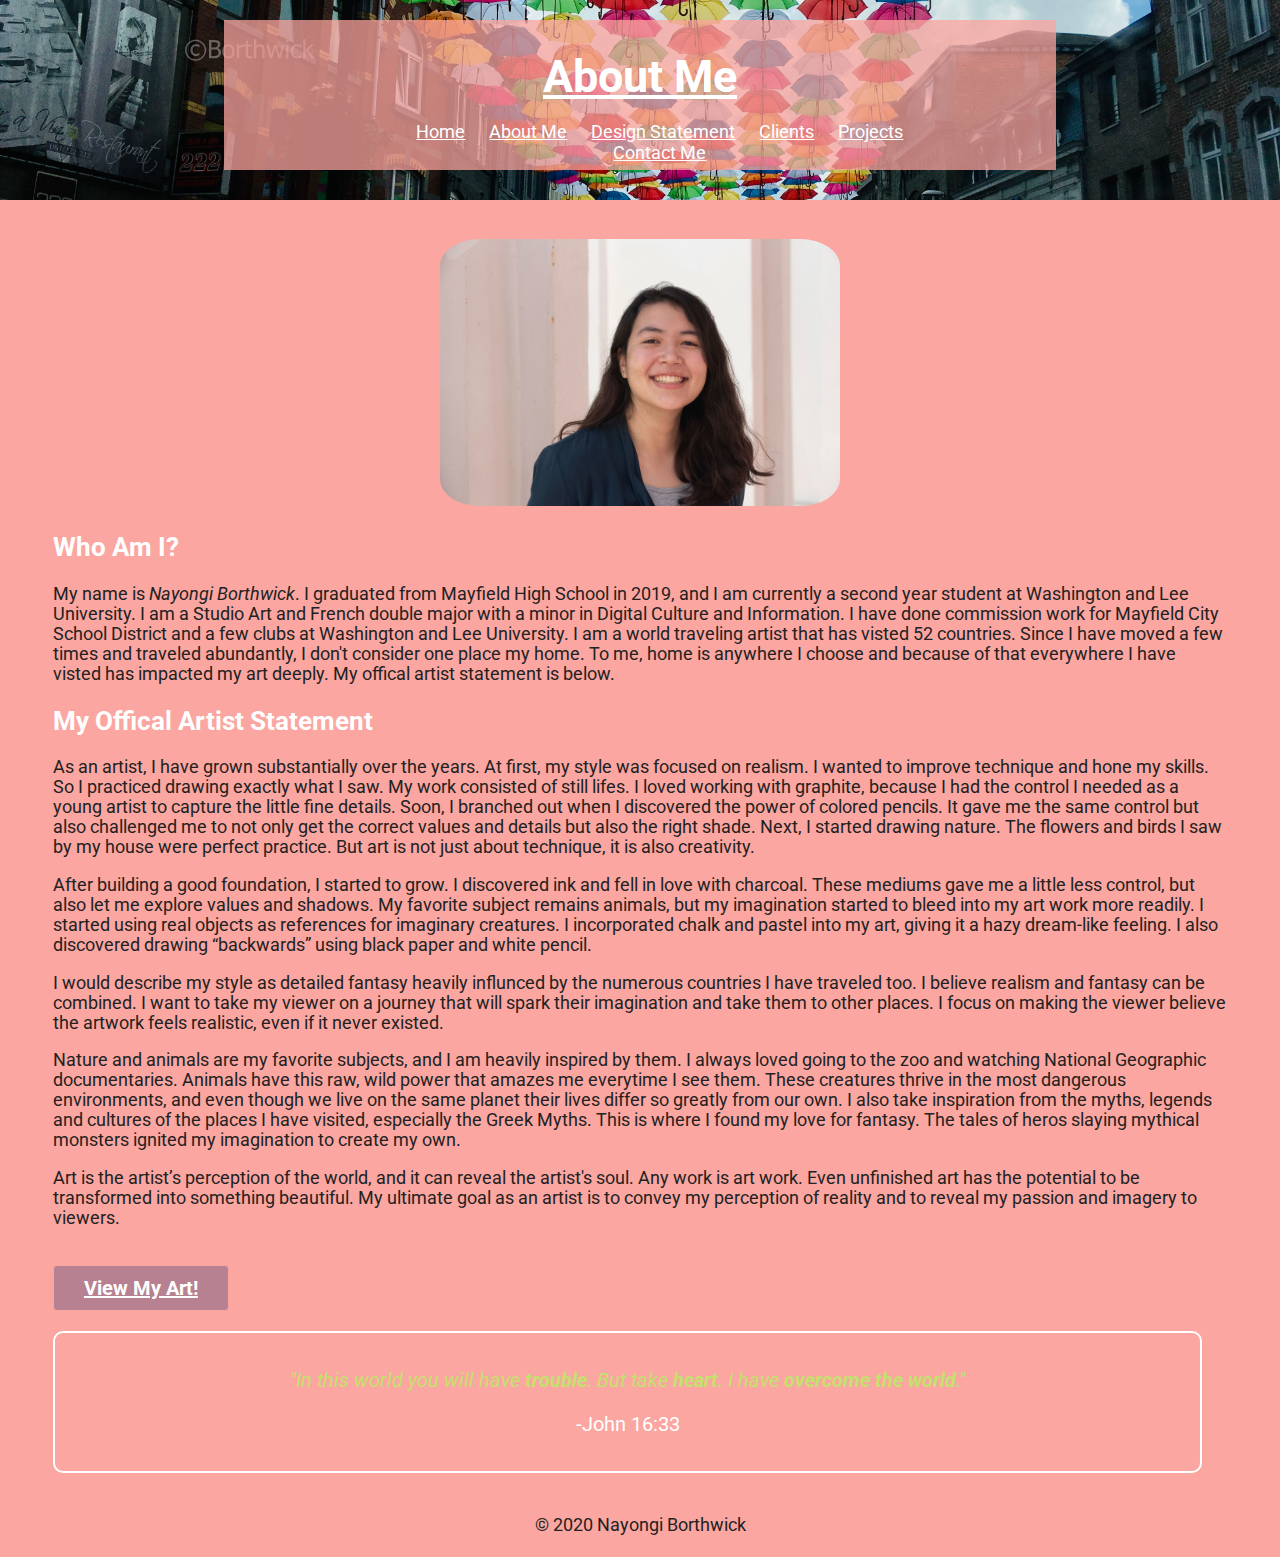
<file: about.html>
<!DOCTYPE html>
<html lang="en">
<head>
  <meta charset="UTF-8">
  <meta name="viewport" content="width=device-width, initial-scale=1.0">
  <title>About Me</title>
  <link rel="stylesheet" href="https://cdn.jsdelivr.net/npm/bootstrap@4.5.3/dist/css/bootstrap.min.css" integrity="sha384-TX8t27EcRE3e/ihU7zmQxVncDAy5uIKz4rEkgIXeMed4M0jlfIDPvg6uqKI2xXr2" crossorigin="anonymous">
  <script src="https://code.jquery.com/jquery-3.5.1.slim.min.js" integrity="sha384-DfXdz2htPH0lsSSs5nCTpuj/zy4C+OGpamoFVy38MVBnE+IbbVYUew+OrCXaRkfj" crossorigin="anonymous"></script>
  <script src="https://cdn.jsdelivr.net/npm/popper.js@1.16.1/dist/umd/popper.min.js" integrity="sha384-9/reFTGAW83EW2RDu2S0VKaIzap3H66lZH81PoYlFhbGU+6BZp6G7niu735Sk7lN" crossorigin="anonymous"></script>
  <script src="https://stackpath.bootstrapcdn.com/bootstrap/4.5.3/js/bootstrap.min.js" integrity="sha384-w1Q4orYjBQndcko6MimVbzY0tgp4pWB4lZ7lr30WKz0vr/aWKhXdBNmNb5D92v7s" crossorigin="anonymous"></script>
  <link href="style.css" rel="stylesheet" type= "text/css">
  <link href="https://fonts.googleapis.com/css?family=Raleway:400,700|Roboto:400,700&display=swap" rel="stylesheet">
</head>
<body>
  <header id="about-banner">
    <div class="titlebackground">
      <a href="about.html"><h1>About Me</h1></a>
      <nav class="navigation"> 
        <ul>
          <li><a href="index.html">Home</a></li>
          <li><a href="about.html">About Me</a></li>
          <li><a href="design.html">Design Statement</a> </li>
          <li><a href="client.html">Clients</a> </li>
          <li><a  href="projects.html">Projects</a></li>
          <li><a href="contact.html">Contact Me</a></li>
        </ul>
      </nav>
    </div>
  </header>

  <main class="container position">
    <div class="row">
      <div class="col-12 col-md-12">
        <section>
          <div><center><img  id="photo-me" src="professional headshot.jpg" alt="A photo of Nayongi Borthwick"></center></div>
          <header><h2>Who Am I?</h2></header>
          <p> My name is<em> Nayongi Borthwick</em>. I graduated from Mayfield High School in 2019, and I am currently a second year student at Washington and Lee University. I am a Studio Art and French double major with a minor in Digital Culture and Information. I have done commission work for Mayfield City School District and a few clubs at Washington and Lee University. I am a world traveling artist that has visted 52 countries. Since I have moved a few times and traveled abundantly, I don't consider one place my home. To me, home is anywhere I choose and because of that everywhere I have visted has impacted my art deeply. My offical artist statement is below.</p>
        </section>

        <section class="my-artist-statement">
          <header><h2>My Offical Artist Statement</h2></header>
          <p> 
            As an artist, I have grown substantially over the years. At first, my style was focused on realism. I wanted to improve technique and hone my skills. So I practiced drawing exactly what I saw. My work consisted of still lifes. I loved working with graphite, because I had the control I needed as a young artist to capture the little fine details. Soon, I branched out when I discovered the power of colored pencils. It gave me the same control but also challenged me to not only get the correct values and details but also the right shade. Next, I started drawing nature. The flowers and birds I saw by my house were perfect practice. But art is not just about technique, it is also creativity. 
          </p>
          <p>
            After building a good foundation, I started to grow. I discovered ink and fell in love with charcoal. These mediums gave me a little less control, but also let me explore values and shadows. My favorite subject remains animals, but my imagination started to bleed into my art work more readily. I started using real objects as references for imaginary creatures. I incorporated chalk and pastel into my art, giving it a hazy dream-like feeling. I also discovered drawing “backwards” using black paper and white pencil.
          </p>
          <p>
            I would describe my style as detailed fantasy heavily influnced by the numerous countries I have traveled too. I believe realism and fantasy can be combined. I want to take my viewer on a journey that will spark their imagination and take them to other places. I focus on making the viewer believe the artwork feels realistic, even if it  never existed. 
          </p>
          <p>
            Nature and animals are my favorite subjects, and I am heavily inspired by them. I always loved going to the zoo and watching National Geographic documentaries. Animals have this raw, wild power that amazes me everytime I see them. These creatures thrive in the most dangerous environments, and even though we live on the same planet their lives differ so greatly from our own. I also take inspiration from the myths, legends and cultures of the places I have visited, especially the Greek Myths. This is where I found my love for fantasy. The tales of heros slaying mythical monsters ignited my imagination to create my own.
          </p> 
          <p>
            Art is the artist’s perception of the world, and it can reveal the artist's soul. Any work is art work. Even unfinished art has the potential to be transformed into something beautiful. My ultimate goal as an artist is to convey my perception of reality and to reveal my passion and imagery to viewers. 
          </p>
          <br>
          <footer><button type="button" class="button button-alt"> <a href="projects.html">View My Art!</a></button></footer>
          <br>
        </section>

        <section class="quote">
          <p> <i>"In this world you will have <strong> trouble</strong>. But take <strong>heart</strong>. I have <strong> overcome the world</strong>."</i></p>
          <p>-John 16:33</p>
        </section>
      </div>
    </div>
  </main>

  <footer class="container sitefooter">
    <div> &copy; 2020 Nayongi Borthwick</div>
  </footer>

</body>
</html>
</file>
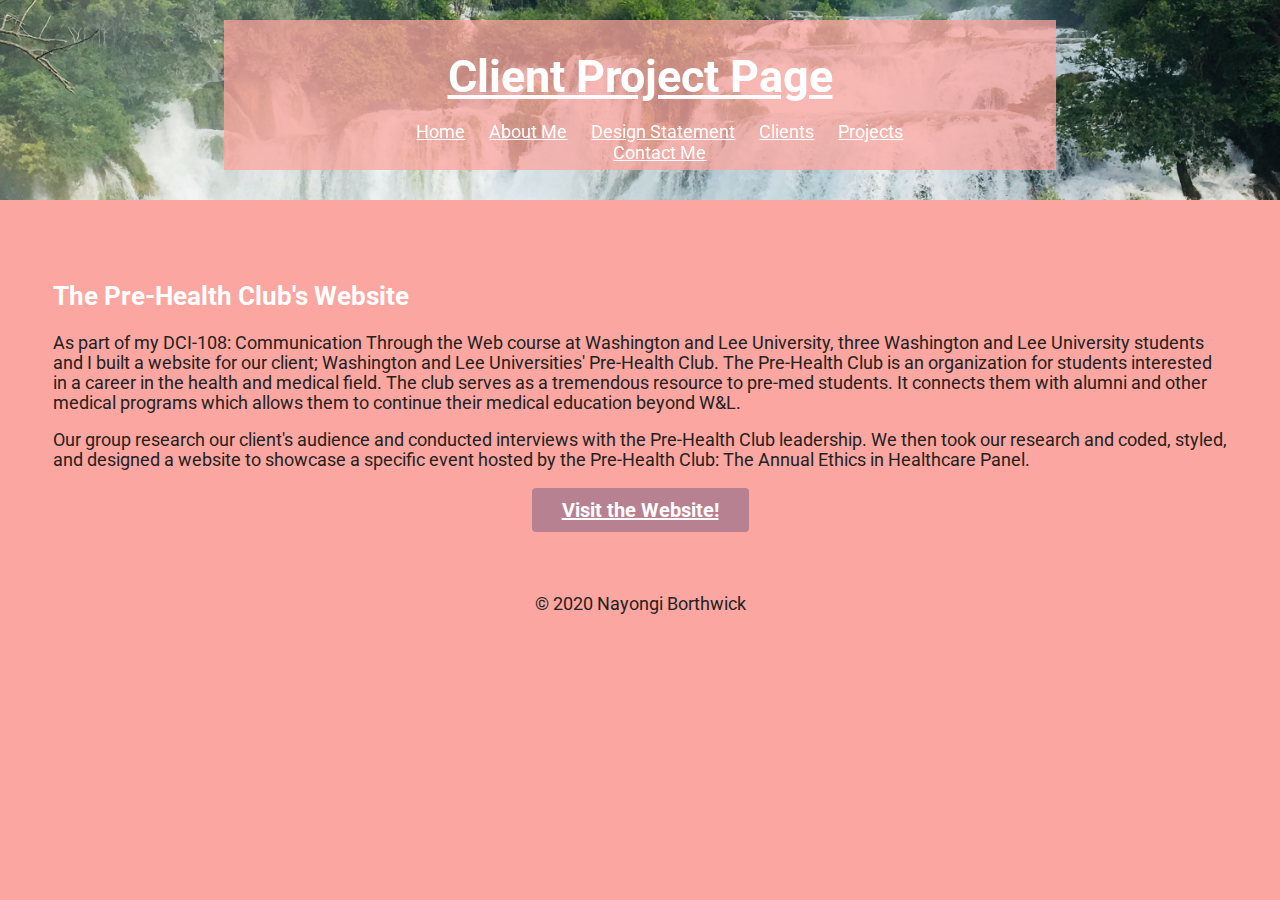
<file: client.html>
<html lang="en">
<head>
  <meta charset="UTF-8">
  <meta name="viewport" content="width=device-width, initial-scale=1.0">
  <title>Client Project</title>
  <link rel="stylesheet" href="https://cdn.jsdelivr.net/npm/bootstrap@4.5.3/dist/css/bootstrap.min.css" integrity="sha384-TX8t27EcRE3e/ihU7zmQxVncDAy5uIKz4rEkgIXeMed4M0jlfIDPvg6uqKI2xXr2" crossorigin="anonymous">
  <script src="https://code.jquery.com/jquery-3.5.1.slim.min.js" integrity="sha384-DfXdz2htPH0lsSSs5nCTpuj/zy4C+OGpamoFVy38MVBnE+IbbVYUew+OrCXaRkfj" crossorigin="anonymous"></script>
  <script src="https://cdn.jsdelivr.net/npm/popper.js@1.16.1/dist/umd/popper.min.js" integrity="sha384-9/reFTGAW83EW2RDu2S0VKaIzap3H66lZH81PoYlFhbGU+6BZp6G7niu735Sk7lN" crossorigin="anonymous"></script>
  <script src="https://stackpath.bootstrapcdn.com/bootstrap/4.5.3/js/bootstrap.min.js" integrity="sha384-w1Q4orYjBQndcko6MimVbzY0tgp4pWB4lZ7lr30WKz0vr/aWKhXdBNmNb5D92v7s" crossorigin="anonymous"></script>
  <link href="style.css" rel="stylesheet" type= "text/css">
  <link href="https://fonts.googleapis.com/css?family=Raleway:400,700|Roboto:400,700&display=swap" rel="stylesheet">
</head>
<body>
  <header id="project-banner" class="">
    <div class="titlebackground">
      <a href="client.html"><h1>Client Project Page</h1></a>
      <nav class="navigation"> 
        <ul>
          <li><a href="index.html">Home</a></li>
          <li><a href="about.html">About Me</a></li>
          <li><a href="design.html">Design Statement</a> </li>
          <li><a href="client.html">Clients</a> </li>
          <li><a  href="projects.html">Projects</a></li>
          <li><a href="contact.html">Contact Me</a></li>
        </ul>
      </nav>
    </div>
  </header>

  <main class="container position">
    <div class="row">
      <div class="col-12 col-md-12">
        <section>
           <header><h2>The Pre-Health Club's Website</h2></header>
           <p>
             As part of my DCI-108: Communication Through the Web course at Washington and Lee University, three Washington and Lee University students and I built a website for our client; Washington and Lee Universities' Pre-Health Club. The Pre-Health Club is an organization for students interested in a career in the health and medical field. The club serves as a tremendous resource to pre-med students. It connects them with alumni and other medical programs which allows them to continue their medical education beyond W&L. 
           </p>
           <p>
             Our group research our client's audience and conducted interviews with the Pre-Health Club leadership. We then took our research and coded, styled, and designed a website to showcase a specific event hosted by the Pre-Health Club: The Annual Ethics in Healthcare Panel. 
           </p> 
        </section>

        <section>
          <button type="button" class="button button-alt submit"> <a href= "https://prehealth.wludci.info" >Visit the Website!</a></button>
        </section>

      </div>
    </div>
    

    
  </main>

  <footer class="container sitefooter">
    <div> &copy; 2020 Nayongi Borthwick</div>
  </footer>

</body>
</html>
</file>
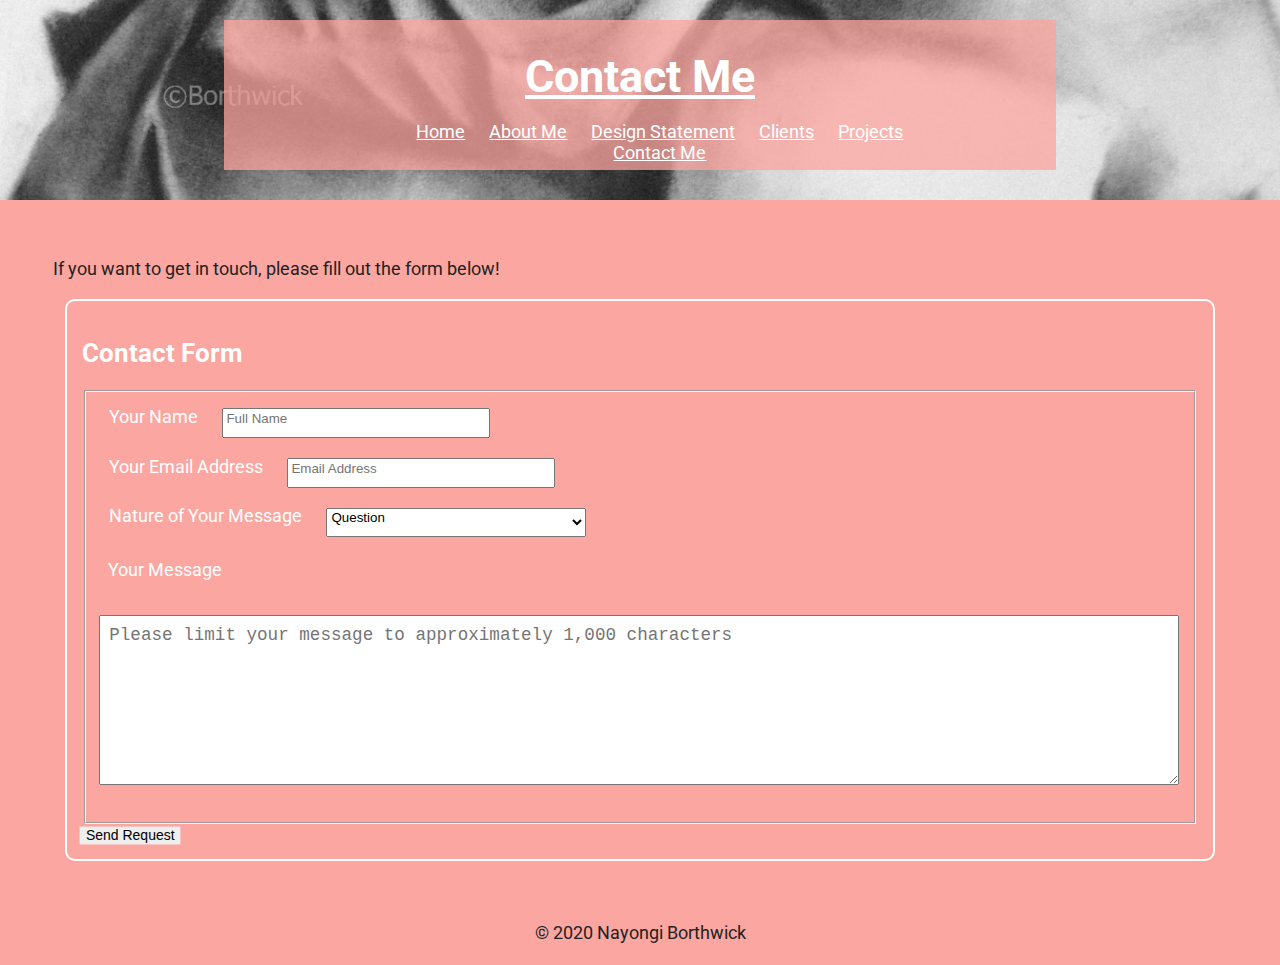
<file: contact.html>
<!DOCTYPE html>
<html lang="en">
<head>
  <meta charset="UTF-8">
  <meta name="viewport" content="width=device-width, initial-scale=1.0">
  <title>Contact Me</title>
  <link rel="stylesheet" href="https://cdn.jsdelivr.net/npm/bootstrap@4.5.3/dist/css/bootstrap.min.css" integrity="sha384-TX8t27EcRE3e/ihU7zmQxVncDAy5uIKz4rEkgIXeMed4M0jlfIDPvg6uqKI2xXr2" crossorigin="anonymous">
  <script src="https://code.jquery.com/jquery-3.5.1.slim.min.js" integrity="sha384-DfXdz2htPH0lsSSs5nCTpuj/zy4C+OGpamoFVy38MVBnE+IbbVYUew+OrCXaRkfj" crossorigin="anonymous"></script>
  <script src="https://cdn.jsdelivr.net/npm/popper.js@1.16.1/dist/umd/popper.min.js" integrity="sha384-9/reFTGAW83EW2RDu2S0VKaIzap3H66lZH81PoYlFhbGU+6BZp6G7niu735Sk7lN" crossorigin="anonymous"></script>
  <script src="https://stackpath.bootstrapcdn.com/bootstrap/4.5.3/js/bootstrap.min.js" integrity="sha384-w1Q4orYjBQndcko6MimVbzY0tgp4pWB4lZ7lr30WKz0vr/aWKhXdBNmNb5D92v7s" crossorigin="anonymous"></script>
  <link href="style.css" rel="stylesheet" type= "text/css">
  <link href="https://fonts.googleapis.com/css?family=Raleway:400,700|Roboto:400,700&display=swap" rel="stylesheet">
</head>
<body>
  <header id="contact-banner">
    <div class="titlebackground">
      <a href="contact.html"><h1>Contact Me</h1></a>
      <nav class="navigation"> 
        <ul>
          <li><a href="index.html">Home</a></li>
          <li><a href="about.html">About Me</a></li>
          <li><a href="design.html">Design Statement</a> </li>
          <li><a href="client.html">Clients</a> </li>
          <li><a  href="projects.html">Projects</a></li>
          <li><a href="contact.html">Contact Me</a></li>
        </ul>
      </nav>
    </div>
  </header>
  
  <main class="container position">
    <div class="row">
      <div class="col-12 col-md-12">
        <section>
          
          If you want to get in touch, please fill out the form below!
        </section>
        <div id="contactform" class="container">
          <header><h2>Contact Form</h2></header>
          <form action="https://jasontmickel.com/dci108/inclass/processreg.php" method="POST">
            <fieldset>
              <label for="contact" id="contact" class="formfield1">Your Name</label>
              <input type="text" name="contact" id="contact" class="formfield1" placeholder="Full Name" required>
              <br>
              <label for="email" class="formfield1">Your Email Address</label>
              <input type="email" name="email" id="email" class="formfield1" placeholder="Email Address" required>
              <br>
              <label for="purpose" class="formfield1">Nature of Your Message</label>
              <select name="purpose" id="purpose" class="formfield1" required>
                <option value="Question" selected>Question</option>
                <option value="Comment" >Comment</option>
                <option value="Request" >Request</option>
              </select>
              <br>
              <label for="message" class="formfield">Your Message</label>
                <textarea name="message" id="message" col="50" row="15" class="formfield2" placeholder="Please limit your message to approximately 1,000 characters" required></textarea>
            </fieldset>
            <input type="hidden" name="email_to" value="borthwickn23@mail.wlu.edu">
            <button name="submit">Send Request</button>
          </form>
        </div>
      </div>
    </div>
  </main>

  <footer class="container sitefooter">
    <div> &copy; 2020 Nayongi Borthwick</div>
  </footer>
</body>
</html>
</file>
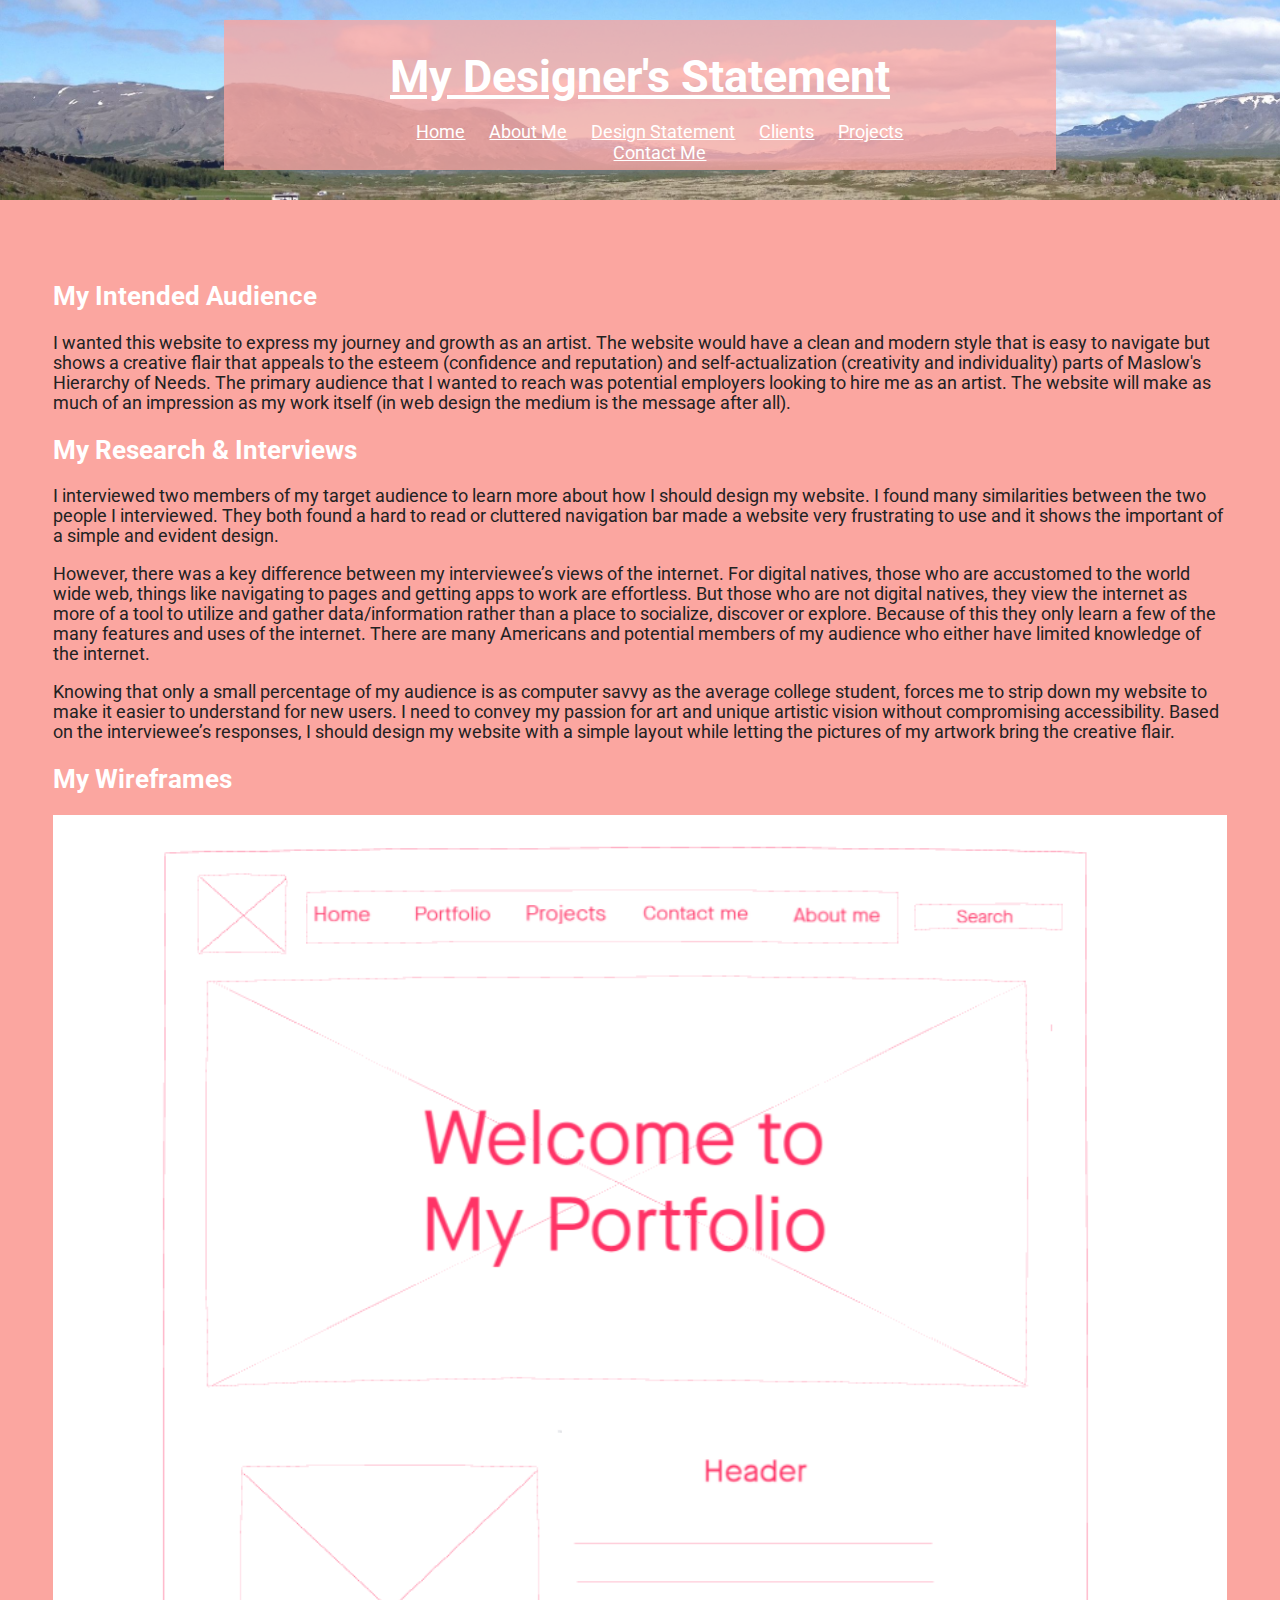
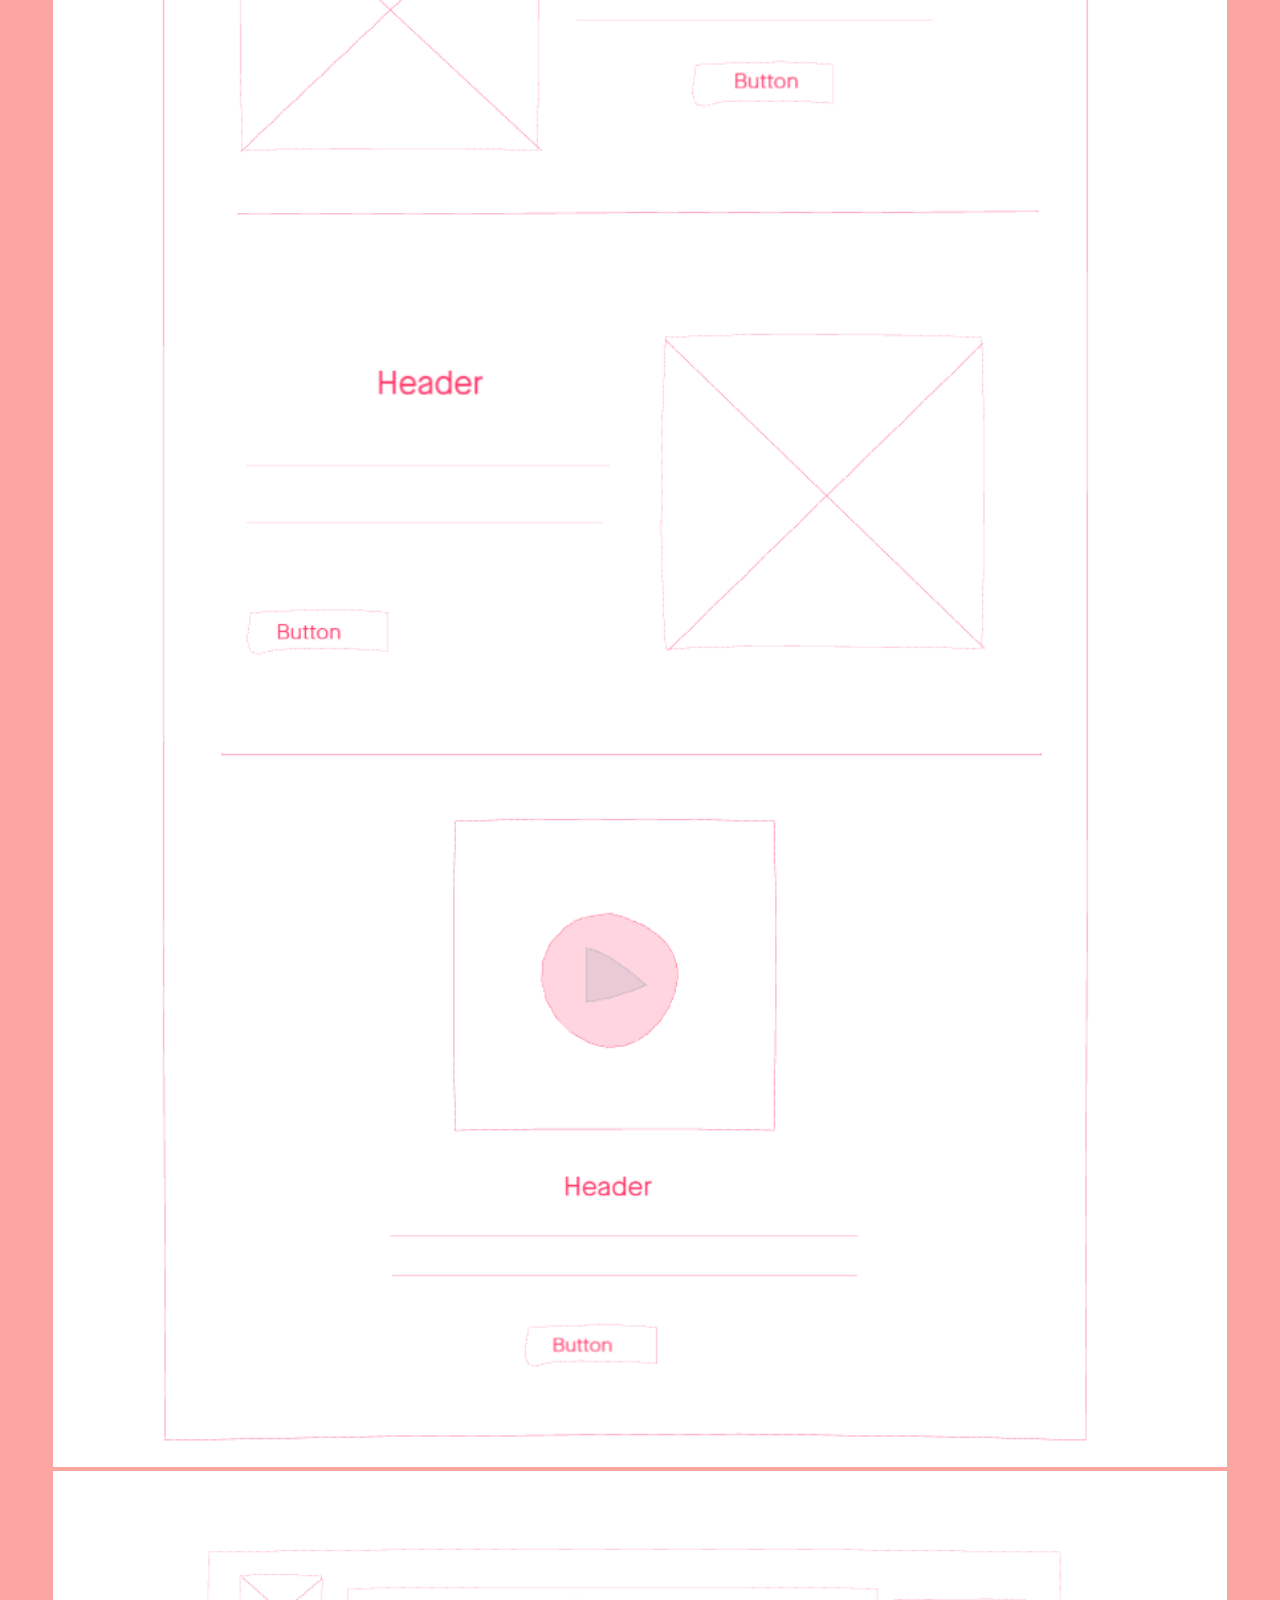
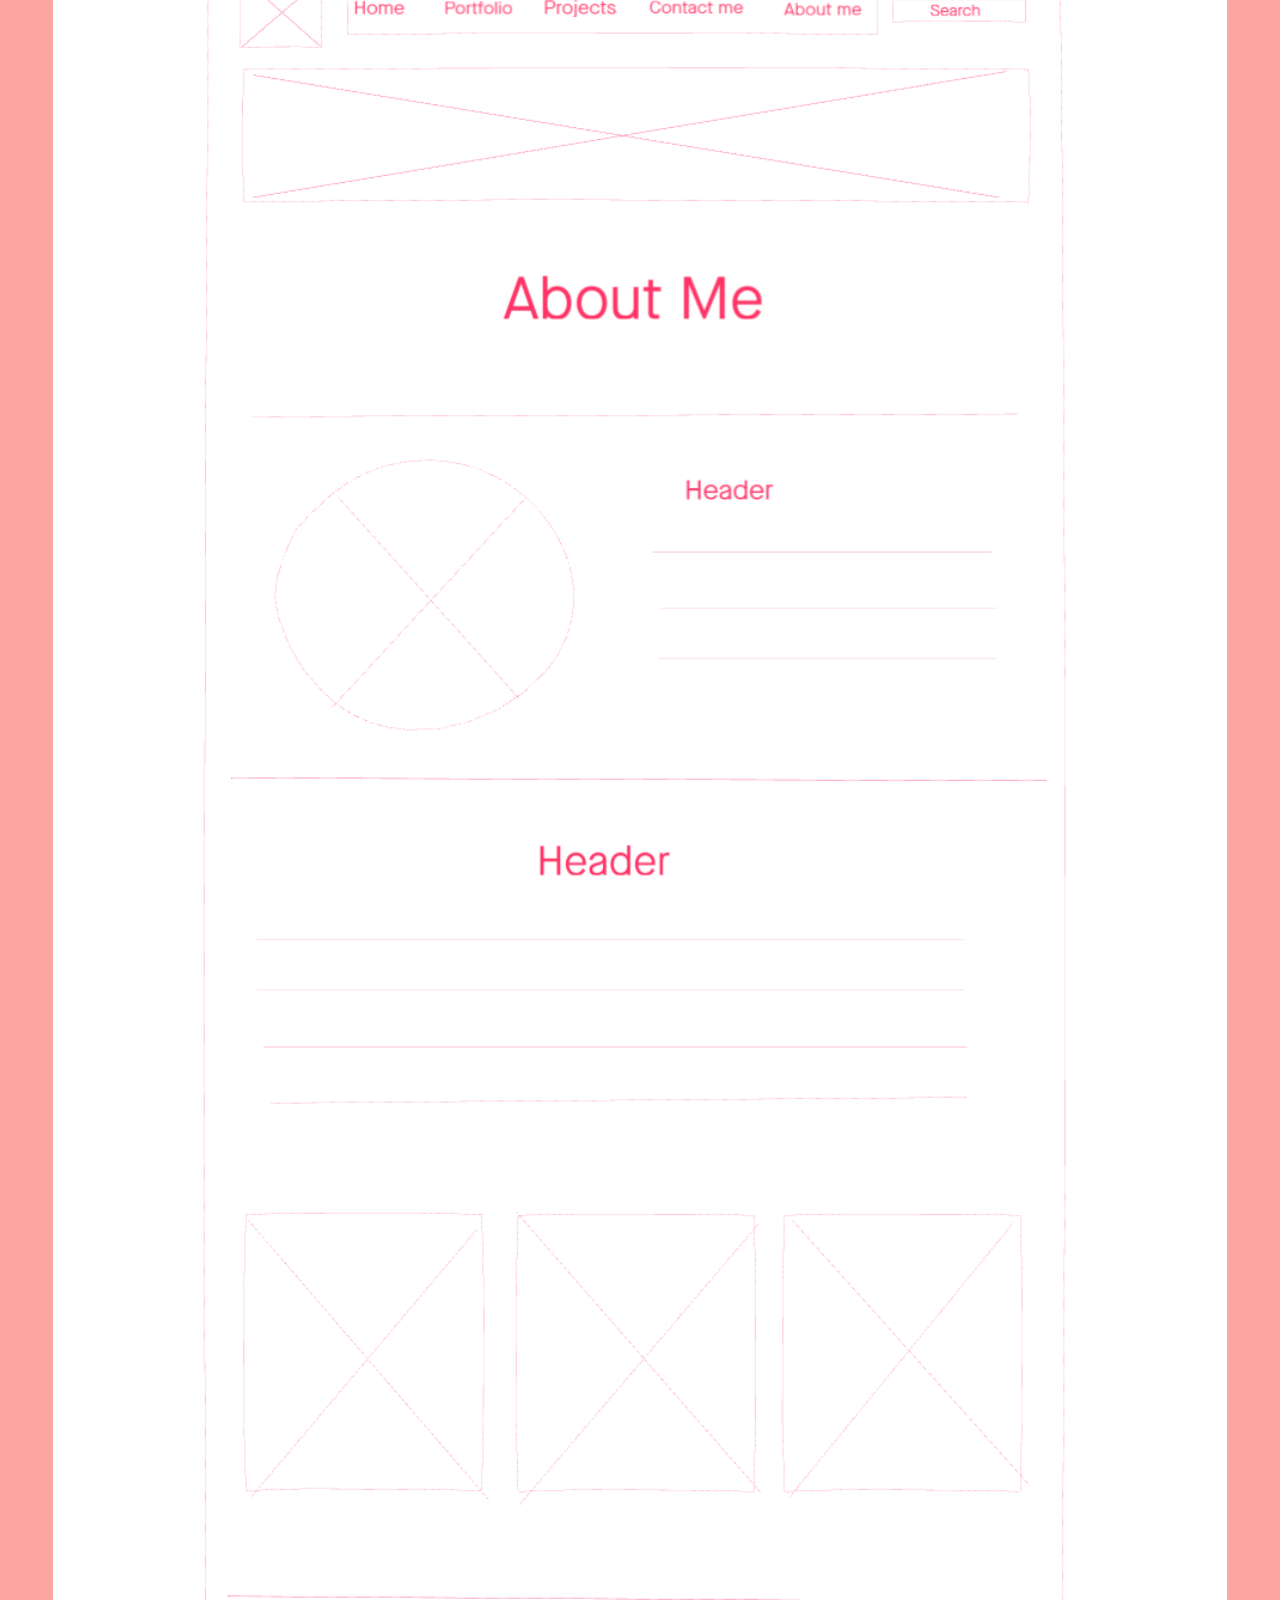
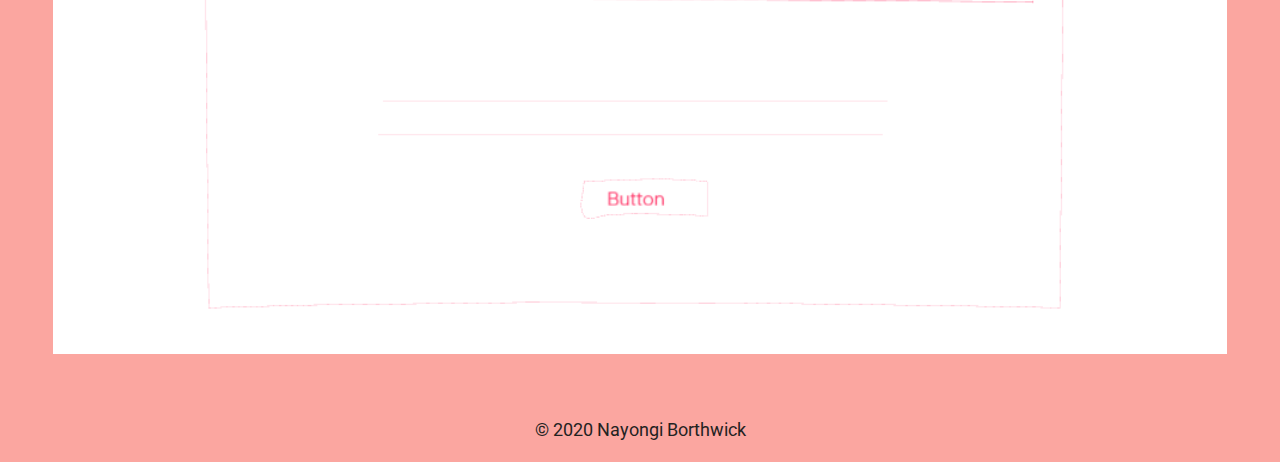
<file: design.html>
<!DOCTYPE html>
<html lang="en">
<head class="">
  <meta charset="UTF-8">
  <meta name="viewport" content="width=device-width, initial-scale=1.0">
  <title>My Portfolio</title>
  <link rel="stylesheet" href="https://cdn.jsdelivr.net/npm/bootstrap@4.5.3/dist/css/bootstrap.min.css" integrity="sha384-TX8t27EcRE3e/ihU7zmQxVncDAy5uIKz4rEkgIXeMed4M0jlfIDPvg6uqKI2xXr2" crossorigin="anonymous">
  <script src="https://code.jquery.com/jquery-3.5.1.slim.min.js" integrity="sha384-DfXdz2htPH0lsSSs5nCTpuj/zy4C+OGpamoFVy38MVBnE+IbbVYUew+OrCXaRkfj" crossorigin="anonymous"></script>
  <script src="https://cdn.jsdelivr.net/npm/popper.js@1.16.1/dist/umd/popper.min.js" integrity="sha384-9/reFTGAW83EW2RDu2S0VKaIzap3H66lZH81PoYlFhbGU+6BZp6G7niu735Sk7lN" crossorigin="anonymous"></script>
  <script src="https://stackpath.bootstrapcdn.com/bootstrap/4.5.3/js/bootstrap.min.js" integrity="sha384-w1Q4orYjBQndcko6MimVbzY0tgp4pWB4lZ7lr30WKz0vr/aWKhXdBNmNb5D92v7s" crossorigin="anonymous"></script>
  <link href="style.css" rel="stylesheet" type= "text/css">
  <link href="https://fonts.googleapis.com/css?family=Raleway:400,700|Roboto:400,700&display=swap" rel="stylesheet">
</head>
<body>
  <header id="portfolio-banner">
    <div class="titlebackground">
      <a href="design.html"><h1>My Designer's Statement</h1></a>
      <nav class="navigation"> 
        <ul>
          <li><a href="index.html">Home</a></li>
          <li><a href="about.html">About Me</a></li>
          <li><a href="design.html">Design Statement</a></li>
          <li><a href="client.html">Clients</a></li>
          <li><a  href="projects.html">Projects</a></li>
          <li><a href="contact.html">Contact Me</a></li>
        </ul>
      </nav>
    </div>
  </header>

  <main class="container position">
    <div class="row">
      <div class="col-12 col-md-9">
        <section>
          <header><h2>My Intended Audience</h2></header>
          <p>I wanted this website to express my journey and growth as an artist. The website would have a clean and modern style that is easy to navigate but shows a creative flair that appeals to the esteem (confidence and reputation) and self-actualization (creativity and individuality) parts of Maslow's Hierarchy of Needs. The primary audience that I wanted to reach was potential employers looking to hire me as an artist. The website will make as much of an impression as my work itself (in web design the medium is the message after all). </p>
        </section>
        <section>
          <header><h2>My Research & Interviews</h2></header>
          <p>I interviewed two members of my target audience to learn more about how I should design my website. I found many similarities between the two people I interviewed. They both found a hard to read or cluttered navigation bar made a website very frustrating to use and it shows the important of a simple and evident design.</p>
          <p>However, there was a key difference between my interviewee’s views of the internet. For digital natives, those who are accustomed to the world wide web, things like navigating to pages and getting apps to work are effortless. But those who are not digital natives, they view the internet as more of a tool to utilize and gather data/information rather than a place to socialize, discover or explore. Because of this they only learn a few of the many features and uses of the internet. There are many Americans and potential members of my audience who either have limited knowledge of the internet.</p>
          <p>Knowing that only a small percentage of my audience is as computer savvy as the average college student, forces me to strip down my website to make it easier to understand for new users. I need to convey my passion for art and unique artistic vision without compromising accessibility. Based on the interviewee’s responses, I should design my website with a simple layout while letting the pictures of my artwork bring the creative flair.</p>
        </section>
      </div>
      <div id="wireframes" class="col-12 col-md-3">
        <section class="row">
          <header class="col-12"><h2>My Wireframes</h2></header>
          <div class="col-6 col-md-12">
            <img id="wireframeh" src="wireframe-home page.png" alt="My website's Home page wireframe">
          </div>
          <div class="col-6 col-md-12">
            <img id="wireframea" src="wireframe-about page.png" alt="My websites's About page wireframe">
          </div>
        </section>
      </div>
    </div>
  </main>  

  <footer class="container sitefooter">
    <div> &copy; 2020 Nayongi Borthwick</div>
  </footer>    
</body>
</html>
</file>
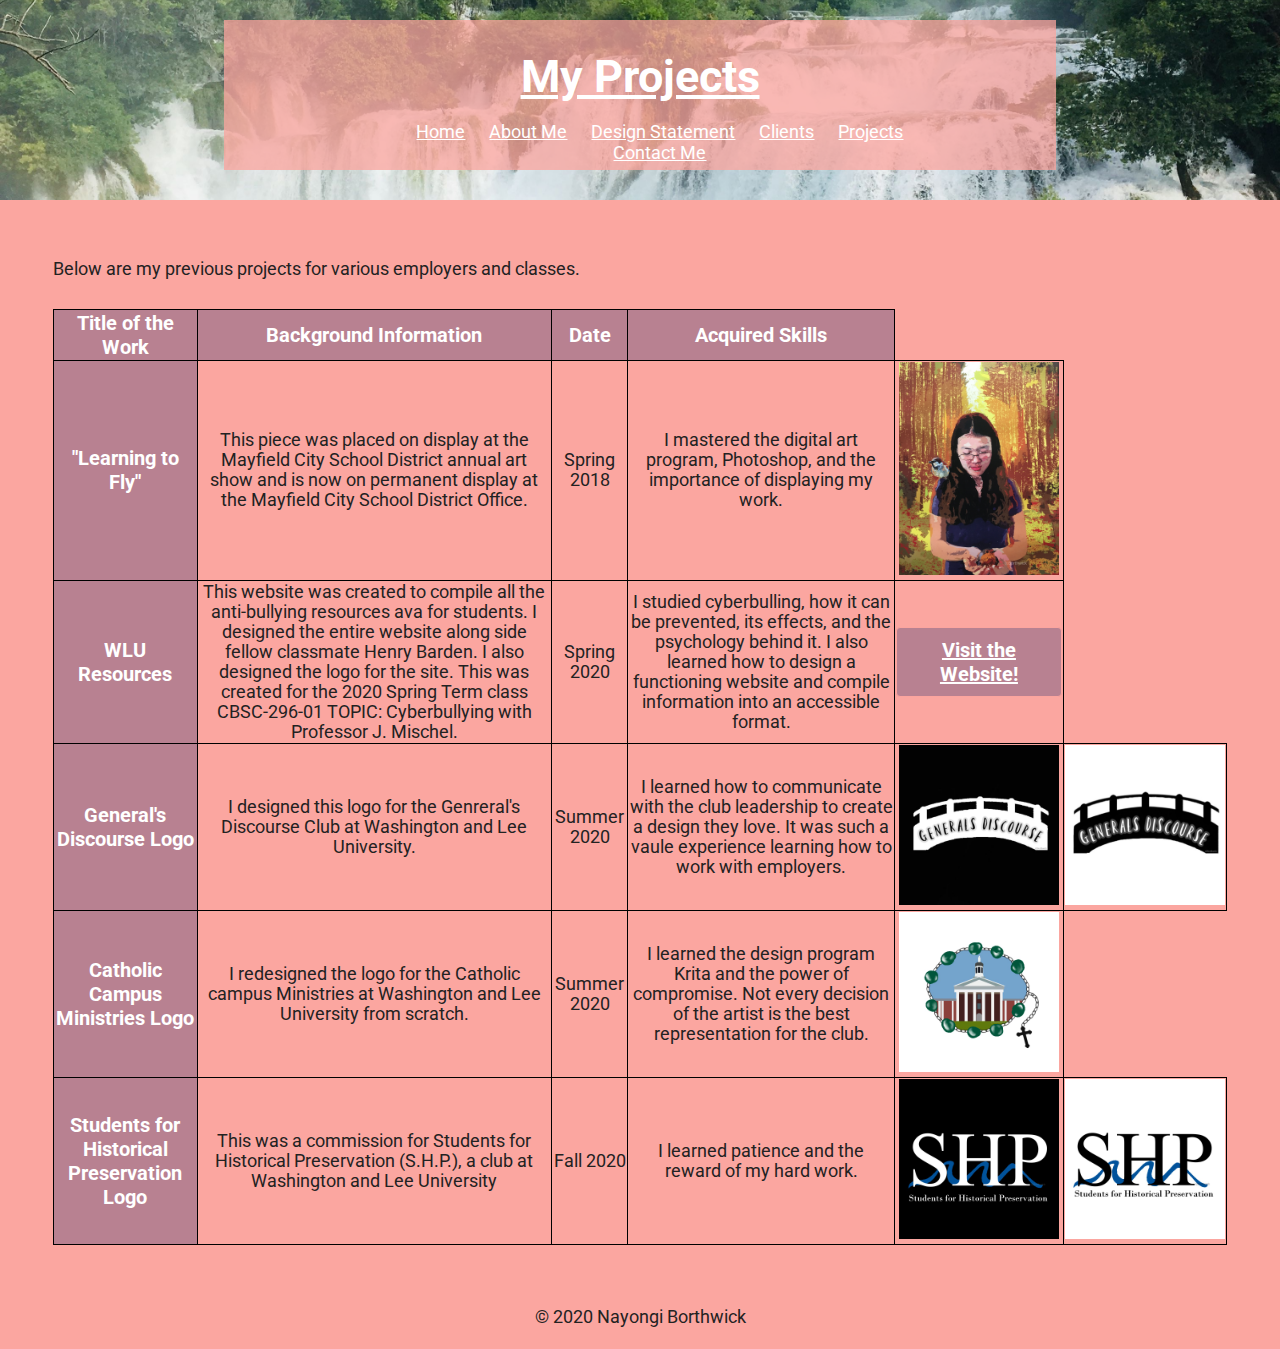
<file: projects.html>
<!DOCTYPE html>
<html lang="en">
<head>
  <meta charset="UTF-8">
  <meta name="viewport" content="width=device-width, initial-scale=1.0">
  <title>My Projects</title>
  <link rel="stylesheet" href="https://cdn.jsdelivr.net/npm/bootstrap@4.5.3/dist/css/bootstrap.min.css" integrity="sha384-TX8t27EcRE3e/ihU7zmQxVncDAy5uIKz4rEkgIXeMed4M0jlfIDPvg6uqKI2xXr2" crossorigin="anonymous">
  <script src="https://code.jquery.com/jquery-3.5.1.slim.min.js" integrity="sha384-DfXdz2htPH0lsSSs5nCTpuj/zy4C+OGpamoFVy38MVBnE+IbbVYUew+OrCXaRkfj" crossorigin="anonymous"></script>
  <script src="https://cdn.jsdelivr.net/npm/popper.js@1.16.1/dist/umd/popper.min.js" integrity="sha384-9/reFTGAW83EW2RDu2S0VKaIzap3H66lZH81PoYlFhbGU+6BZp6G7niu735Sk7lN" crossorigin="anonymous"></script>
  <script src="https://stackpath.bootstrapcdn.com/bootstrap/4.5.3/js/bootstrap.min.js" integrity="sha384-w1Q4orYjBQndcko6MimVbzY0tgp4pWB4lZ7lr30WKz0vr/aWKhXdBNmNb5D92v7s" crossorigin="anonymous"></script>
  <link href="style.css" rel="stylesheet" type= "text/css">
  <link href="https://fonts.googleapis.com/css?family=Raleway:400,700|Roboto:400,700&display=swap" rel="stylesheet">
</head>
<body>
  <header id="project-banner" class="">
    <div class="titlebackground">
      <a href="projects.html"><h1>My Projects</h1></a>
      <nav class= "navigation"> 
        <ul>
          <li><a href="index.html">Home</a></li>
          <li><a href="about.html">About Me</a></li>
          <li><a href="design.html">Design Statement</a></li>
          <li><a href="client.html">Clients</a> </li>
          <li><a  href="projects.html">Projects</a></li>
          <li><a href="contact.html">Contact Me</a></li>
        </ul>
      </nav>
    </div>
  </header>

  <main class="position">
    <div class="row">
      <div class="col-12 col-md-12">
        <p class="container"> Below are my previous projects for various employers and classes.</p>
        <table id="project-table" class="container">
          <thead>
            <tr>
              <th scope="row">Title of the Work</th>
              <th scope="row">Background Information</th>
              <th scope="row">Date</th>
              <th scope="row">Acquired Skills</th>
            </tr>
          </thead>
          <tbody> 
            <tr>
              <th scope="row" class="art-work">"Learning to Fly"</th>
              <td>This piece was placed on display at the Mayfield City School District annual art show and is now on permanent display at the Mayfield City School District Office.</td>
              <td>Spring 2018</td>
              <td>I mastered the digital art program, Photoshop, and the importance of displaying my work.</td>
              <td><div> <img class="image" src="learning to fly wm.jpg" alt="A digital art piece of a girl holding a bird"></div></td>
            </tr>
            <tr>
              <th scope="row" class="website">WLU Resources</th>
              <td>This website was created to compile all the anti-bullying resources ava for students. I designed the entire website along side fellow classmate Henry Barden. I also designed the logo for the site. This was created for the 2020 Spring Term class CBSC-296-01 TOPIC: Cyberbullying with Professor J. Mischel.</td>
              <td>Spring 2020</td>
              <td>I studied cyberbulling, how it can be prevented, its effects, and the psychology behind it. I also learned how to design a functioning website and compile information into an accessible format.</td>
              <td><button type="button" class="button button-alt"> <a href= "https://wluresources.com/" alt="A photo of Washington and Lee">Visit the Website!</a></button></td>
            </tr>
            <tr>
              <th scope="row" class="logo">General's Discourse Logo</th>
              <td>I designed this logo for the Genreral's Discourse Club at Washington and Lee University.</td>
              <td>Summer 2020</td>
              <td>I learned how to communicate with the club leadership to create a design they love. It was such a vaule experience learning how to work with employers.</td>
              <td><div> <img class="image" src="Generals Discourse logo (white) final.jpg" alt="A photo of the Generals Discourse logo (white)"></div></td>
              <td><div> <img class="image" src="Generals Discourse logo (black) final.jpg" alt="A photo of the Generals Discourse logo (black"></div></td>
            </tr>
            <tr>
              <th scope="row" class="logo">Catholic Campus Ministries Logo</th>
              <td>I redesigned the logo for the Catholic campus Ministries at Washington and Lee University from scratch.</td>
              <td class="time">Summer 2020</td>
              <td>I learned the design program Krita and the power of compromise. Not every decision of the artist is the best representation for the club.</td>
              <td><div> <img class="image" src="CCM logo transparent.jpg" alt="A photo of the CCM logo"></div></td>
            </tr>
            <tr>
              <th scope="row" class="logo">Students for Historical Preservation Logo</th>
              <td>This was a commission for Students for Historical Preservation (S.H.P.), a club at Washington and Lee University </td>
              <td>Fall 2020</td>
              <td>I learned patience and the reward of my hard work.</td>
              <td><div> <img class="image" src="SHP logo (white version w black background).jpg" alt="A photo of the SHP logo (white)"></div></td>
              <td><div> <img class="image" src="SHP logo (black version transparent).jpg" alt="A photo of the SHP logo (black)"></div></td>
            </tr>
          </tbody>
        </table>
      </div>
    </div>   
  </main>
  <footer class="container sitefooter">
    <div> &copy; 2020 Nayongi Borthwick</div>
  </footer>
</body>
</html>
</file>
<file: style.css>
.navigation {
    display: inline-block;
    width: 73%;
    font-size: 18px ;
}

.button {
    background-color: rgba(184, 129, 145, 77);  /* old: 196, 165, 174, 77  new:184, 129, 145, */
    border: 4px white; 
    border-radius: 4px; 
    display: inline-block;
    margin: 0;
    font-size: 20px;
    font-family: "Roboto", "Verdana", "Helvetica", "Arial", sans-serif;
    font-weight: bold;
}

.button-alt {
    border: 1px solid rgba(251, 164, 158, 98); 
    padding: 10px 30px;
}
  
a {
    color: white;
}

a:visited {
    color: #eeeeee;
}

a:active {
    color: rgba(251, 164, 158, 0.98);
}

a:hover {
    color: rgb(196, 224, 110);
}

h2 {
    color: white;
    text-align: left;
}

#home-banner {
    position: fixed;
    top: 0;
    left: 0;
    height: 240px; 
    background-image: url("wm fire flower smith.jpg");
    background-position: center;
    background-size: cover;
    text-align: center;
    color: white;
    padding-left: 1.75em; 
    padding-right: 1.75em; 
    width: 100%;
    text-shadow:rgba(81, 136, 153, .6);
    margin-top: 0px;
    padding-top: 10px;
    z-index: 1;
}

#project-banner {
    position: fixed ;
    top: 0;
    left: 0;
    height: 200px; 
    width: 100%;
    background-image: url("waterfall croatia wm.jpg");
    background-position: center;
    background-size: cover;
    text-align: center;
    z-index: 1;
}

#contact-banner {
    position: fixed ;
    top: 0;
    left: 0; 
    background-image: url("pillows wm.jpg");
    background-position: center;
    background-size: cover;
    text-align: center;
    width: 100%;
    height: 200px;
    text-align: center;
    z-index: 1;
}

#portfolio-banner {
    position: fixed ;
    top: 0;
    left: 0;
    background-image: url("Iceland wm.jpg");
    background-repeat: no-repeat;
    background-position: center;
    background-size: cover;
    text-align: center;
    width: 100%;
    height: 200px;
    z-index: 1;  
}

#about-banner {   
    position: fixed ;
    top: 0;
    left: 0;
    background-image: url("umbrellas edited wm.jpg");
    background-repeat: no-repeat;
    background-position: center;
    background-size: cover;
    text-align: center;
    width: 100%;
    height: 200px;
    text-align: center;
    z-index: 1;
}

#my-introduction{
    margin-top: 260px;
}

.portfolio-table {
    margin-top: 210px;
    border: 1px solid black;    
}

#project-table {
    border-collapse: collapse; 
    margin-top: 30px ;
}

#table-description {
    margin-top: 140px;
}

td {
    border: 1px solid black;
    text-align: center;
    margin-right: auto;
    margin-left: auto;
    margin-top: auto;
    margin-bottom: auto;
    border-collapse: collapse;
}

th {
    text-align: center;
    border: 1px solid black;
    border-collapse: collapse;
    background-color: rgb(184, 129, 145, 77);
    color:white;
    font-size: 20px;
}

body {
    margin: 0;
    color: #222222;
    font-weight: normal;
    font-size: 1.1rem;
    font-family: "Roboto", "Verdana", "Helvetica", "Arial", sans-serif;
    background-color: rgba(251, 164, 158, 0.98);
    padding: 22px;
}

.titlebackground { 
    margin-top: 20px;
    display: inline-block; 
    vertical-align: middle;
    width: 65%; 
    height: 150px;
    background-color: rgba(251, 164, 158, 0.75 );
} 

.titlemeanu { 
    display: inline-block; 
    vertical-align: middle; 
    width: 75%; 
    margin-top: 15px;
    background-color: rgba(251, 164, 158, 0.75 );
    padding-top: 0;
} 

.indroduction {
    margin-top: 210px;
}

#title {
    font-size: 60px;
}

#treephoto {
    padding: 2px;
    width: 25%;
    margin-bottom: 70px;
}


#wluphoto {
    border: none;
    padding: 4px;
}

#projects-part {
    display: inline-block;
}

#introduction-two {
    padding-top: 150px;
    padding-bottom: 50px;
    padding-left: 50px;
}

.image {
    width: 160px;
}

.container {
    margin: 0 auto; 
    padding-left: 1.75em; 
    padding-right: 1.75em; 
    width: 95%;
    padding-top: 5%;
}

.sitefooter {
    text-align: center;
}

#home-section {
    padding-top: 250px;
}

h1 {
    font-size: 45px;
    margin-bottom: 0;
}

.my-artist-statement {
    margin-top: 20px;
}

#photo-me {
    width: 400px;
    border-radius: 10%;
    text-align: center;
    margin-top: -20px;
}

#tree {
    width: 400px; 
}

#wluphoto {
    width: 550px;
    padding-right: 50px;
    padding-left: 0px;
}

#video {
    width: 725px; 
    margin-top: 50px;
    display: block;
    margin-left: auto;
    margin-right: auto;
}

#wireframeh {
    width: 100%;
}

#wireframea {
    width: 100%;
}

#contactform {
    margin-top: 20px;
    color:white;
    border: 2px solid white;
    border-radius: 10px;
    padding: 15px;
    width: 95%;
}

.formfield {
    display: block;
    margin: .25em 0 1.5em;
    padding: .5em;
}

.formfield1 {
    margin: 10px;
    padding-bottom: 10px;
    width: 260px;
}

.formfield2 {
    display: block;
    width: 98%;
    margin: .25em 0 1.5em;
    padding: .5em;
    font-size: 1em;
    height: 150px;
}

.formfield1 .formfield2{
    transition: border .5s ease-in-out, border-radius .5s ease-in-out;
}

.formfield1:focus, .formfield2:focus {
  border: 2px solid red;
  outline: none;
  border-radius: 3px;
}

.position {
    margin-top: 175px;
}

.quote{
    color:white;
    border: 2px solid white;
    border-radius: 10px;
    padding: 15px;
    width: 95%;
    font-size: 20px;
    margin-bottom: -20px;
    text-align: center;

}
/* Complex Selectors & Transitions */
.navigation li {
    display: inline-block;
    margin: 0 10px;
    margin-top: 0px;
}

form>button {
    transform: scale(1.05);
    border: none;
    transition-property: background, fontsize, font-weight;
    transition-duration: 1s;
    transition-timing-function: ease-in-out;
    transition-delay: .05s;
    outline: none;
}

form>button:hover {
    background: rgba(121, 150, 201);
    color: white;
    font-weight: bold;
    font-size: 25px;
}

form>button:active {
    background-color: rgba(161, 192, 247);
} 

p i {
    color: rgb(196, 224, 110);
}

button.submit {
    border: none;
    transition-property: font-weight, font-size;
    transition-duration: 1s;
    transition-timing-function: ease-in-out;
    transition-delay: .05s;
    outline: none;
    margin-left: auto;
    margin-right: auto;
    display: block;
}

button.submit:hover {
    font-size: larger;
    font-weight: bold;
}

@media screen and (max-width: 768px) {
    #home-banner {
        width: 100%;
        height: 200px;
    }  
    h1 {
        font-size: large;
    }

    h2 {
        font-size: 30px;
    }
    .titlebackground {
        height: 100px;
        width: 100%;
    }

    .titlemeanu {
        width: 100%;
        height: 178px;
    }

    #portfolio-banner {
        height: 150px;
    }

    #project-banner {
        height: 150px;
    }

    .navigation li {
        font-size: small;
        margin:0 10px;
    }

    #short-introduction {
        margin-bottom: 40px;
    }

    #title {
        font-size: 40px;
    }

    #projects-part {
        margin-top: 30px;
        margin-bottom: 40px;
    }

    #video {
        width: 400px; 
    }

    #photo-me {
        margin-top: 5px;
        margin-bottom: 5px;
        width: 300px;
    }

    .quote {
        margin-bottom: 5px;
    }

    #wluphoto {
        width: 400px;
    }
}
</file>
